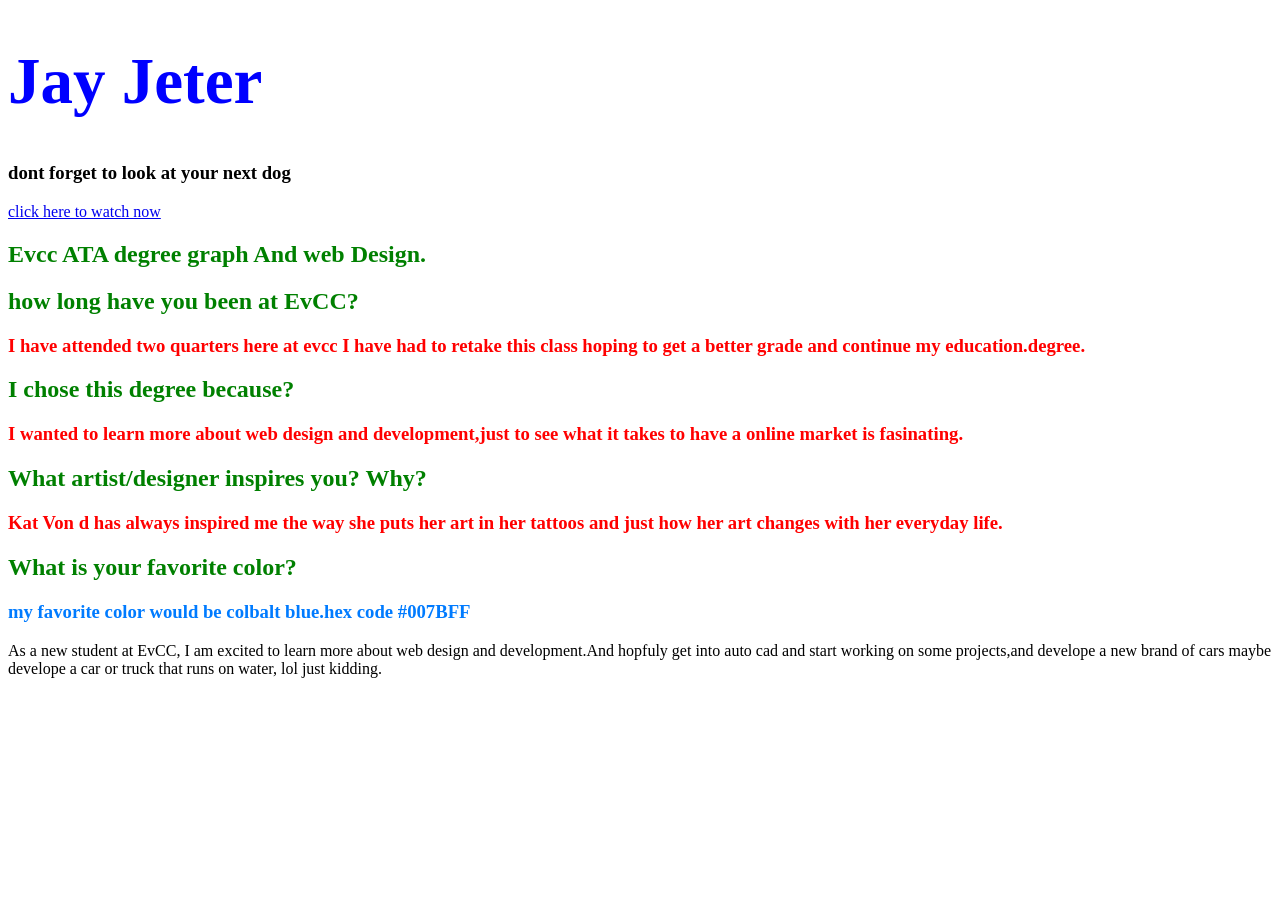
<file: week-1/index.html>
<!doctype html>
<html>
	<head>
		<meta charset="UTF-8">
		<title>Graph 130 - Jay Jeter</title>
	</head>
	<body style=" font-family: italic,bold;">
<h1 style="color:blue;font-size: 65px;">Jay Jeter</h1>
<h3>dont forget to look at your next dog</h3>
<a href="https://www.msn.com/en-us/lifestyle/parenting/thinking-about-getting-a-family-pet-heres-how-to-pick-one-that-fits-your-life/ar-AA1KUdJO?ocid=winpsearchbox&cvid=2b214ebeaa6146549cf0d8dde90e1292&nclid=F0E954590B6F6DA60D239CB9E0030DA0&ts=1775898359661&nclidts=1775898359&tsms=661" target="_blank">click here to watch now</a>
<h2 style="color:green;">Evcc ATA degree graph And web Design.</h2>
<h2 style="color:green;">how long have you been at EvCC?</h2>
<h3 style="color:red;">I have attended two quarters here at evcc I have had to retake this class hoping to get a better grade and continue my education.degree.</h3> 

<h2 style="color:green;">I chose this degree because?</h2>
<h3 style="color:red; "> I wanted to learn more about web design and development,just to see what it takes to have a online market is fasinating.</h3>


<h2 style="color:green;">What artist/designer inspires you? Why?</h2>
<h3 style="color:red;">Kat Von d has always inspired me the way she puts her art in her tattoos and just how her art changes with her everyday life.</h3>
<h2 style="color:green;">What is your favorite color?</h2>
<h3 style="color: #007BFF;">my favorite color would be colbalt blue.hex code #007BFF</h3>

<p>As a new student at EvCC, I am excited to learn more about web design and development.And hopfuly get into auto cad and start working on some projects,and develope a new brand of cars maybe develope a car or truck that runs on water, lol just kidding.</p>
</body>
</html>
</file>
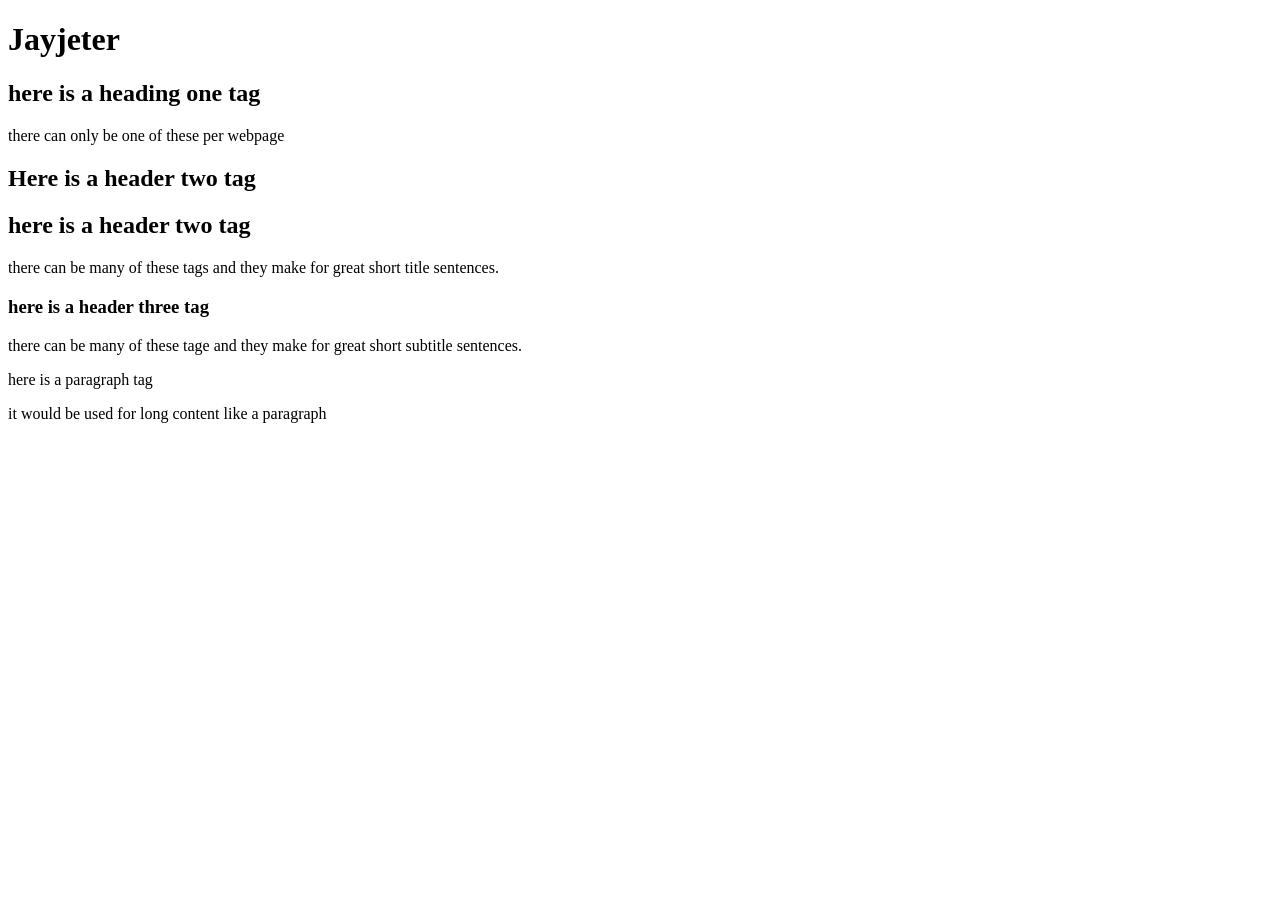
<file: week-1/intro to vs code-1.html>
<!DOCTYPE html>
<html lang="en">
    <head>
        <meta charset="utf-8" />
        <meta name="viewport" content="width=device-width, initial-scale=1" />
        <title>Jay Jeters</title>
         
            <head>
<h1>Jayjeter</h1>

   <h2 styles="color:red"></h2>
 <h2 styles="color:red;"> here is a heading one tag</h2> <p>there can only be one of these per webpage</p>
<h2>Here is a header two tag</h2>

<h2>here is a header two tag </h2>
<p>there can be many of these tags and they make for great short title sentences.</p> <h2>
<h3>here is a header three tag </h3>
<p> there can be many of these tage and they make for great short subtitle sentences.</p>
<p>here is a paragraph tag </p>
<P>it would be used for long content like a paragraph</p>
</body>









        </html>
</file>
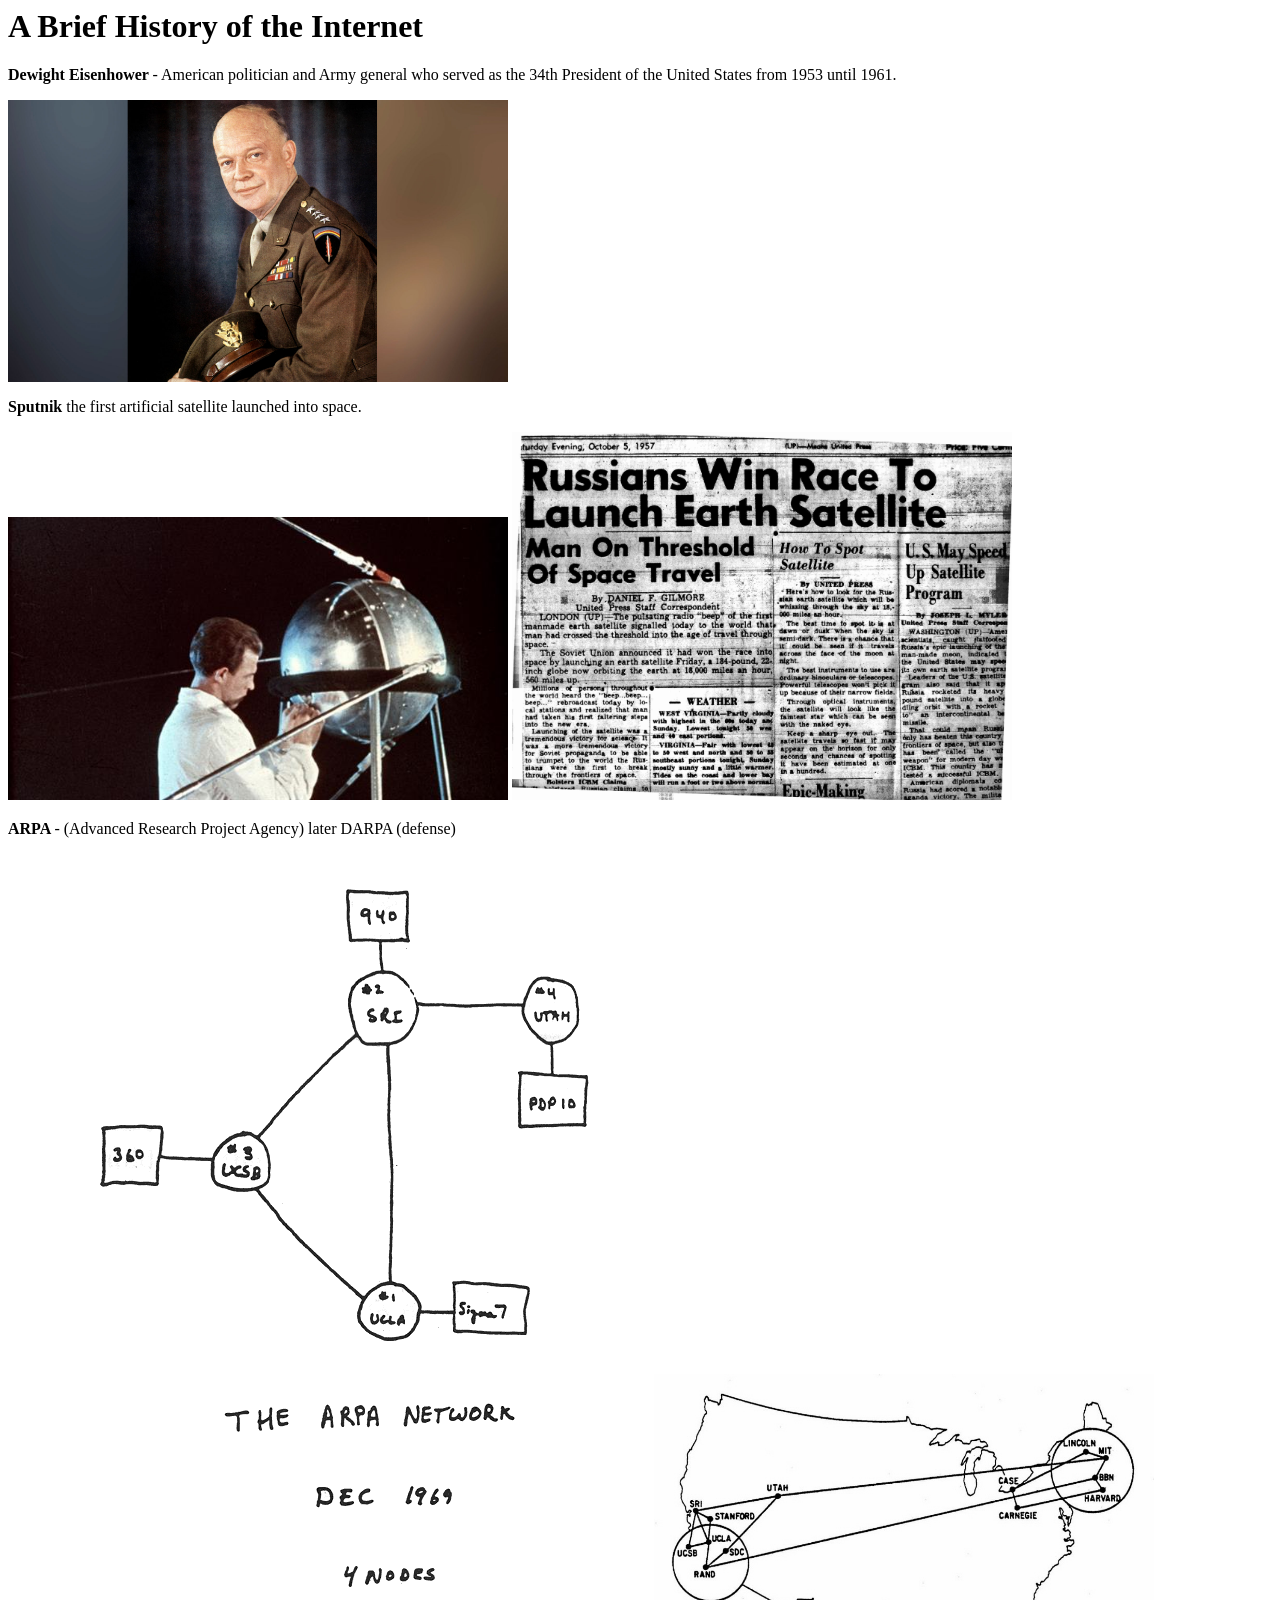
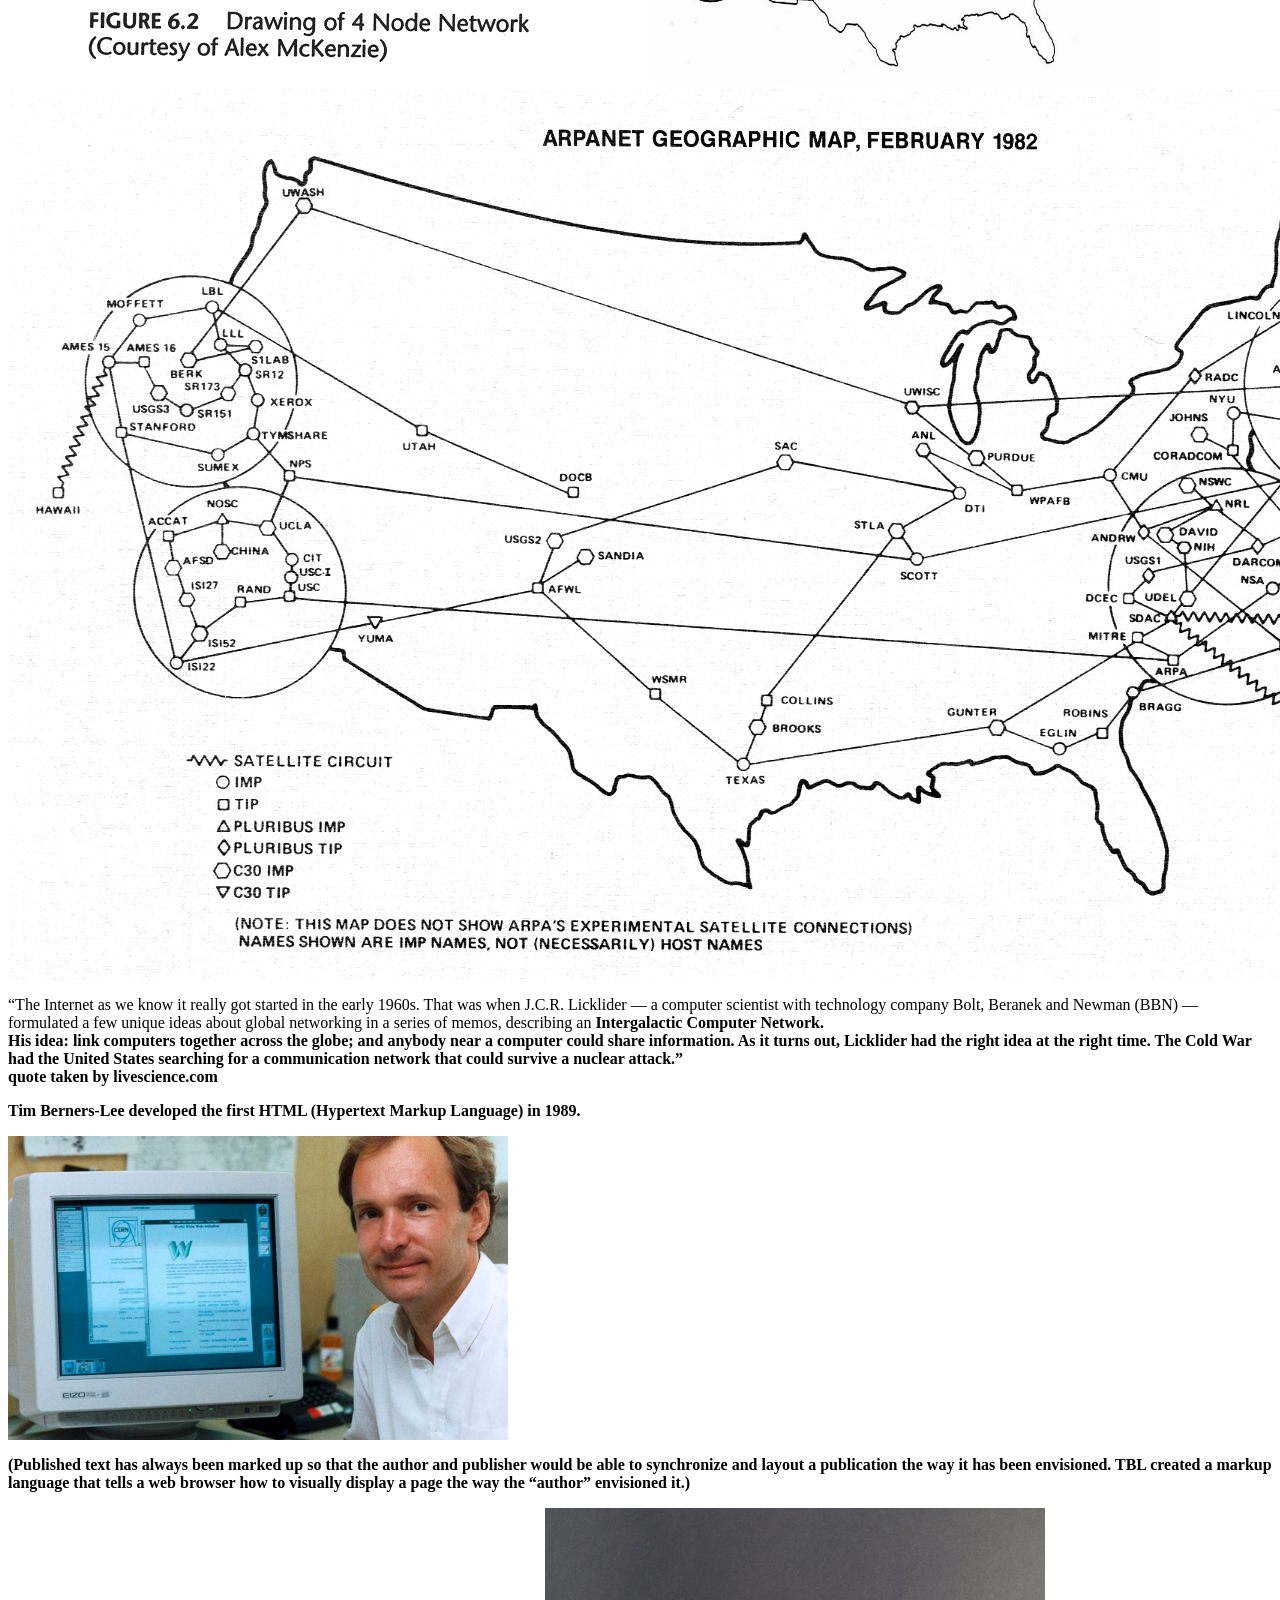
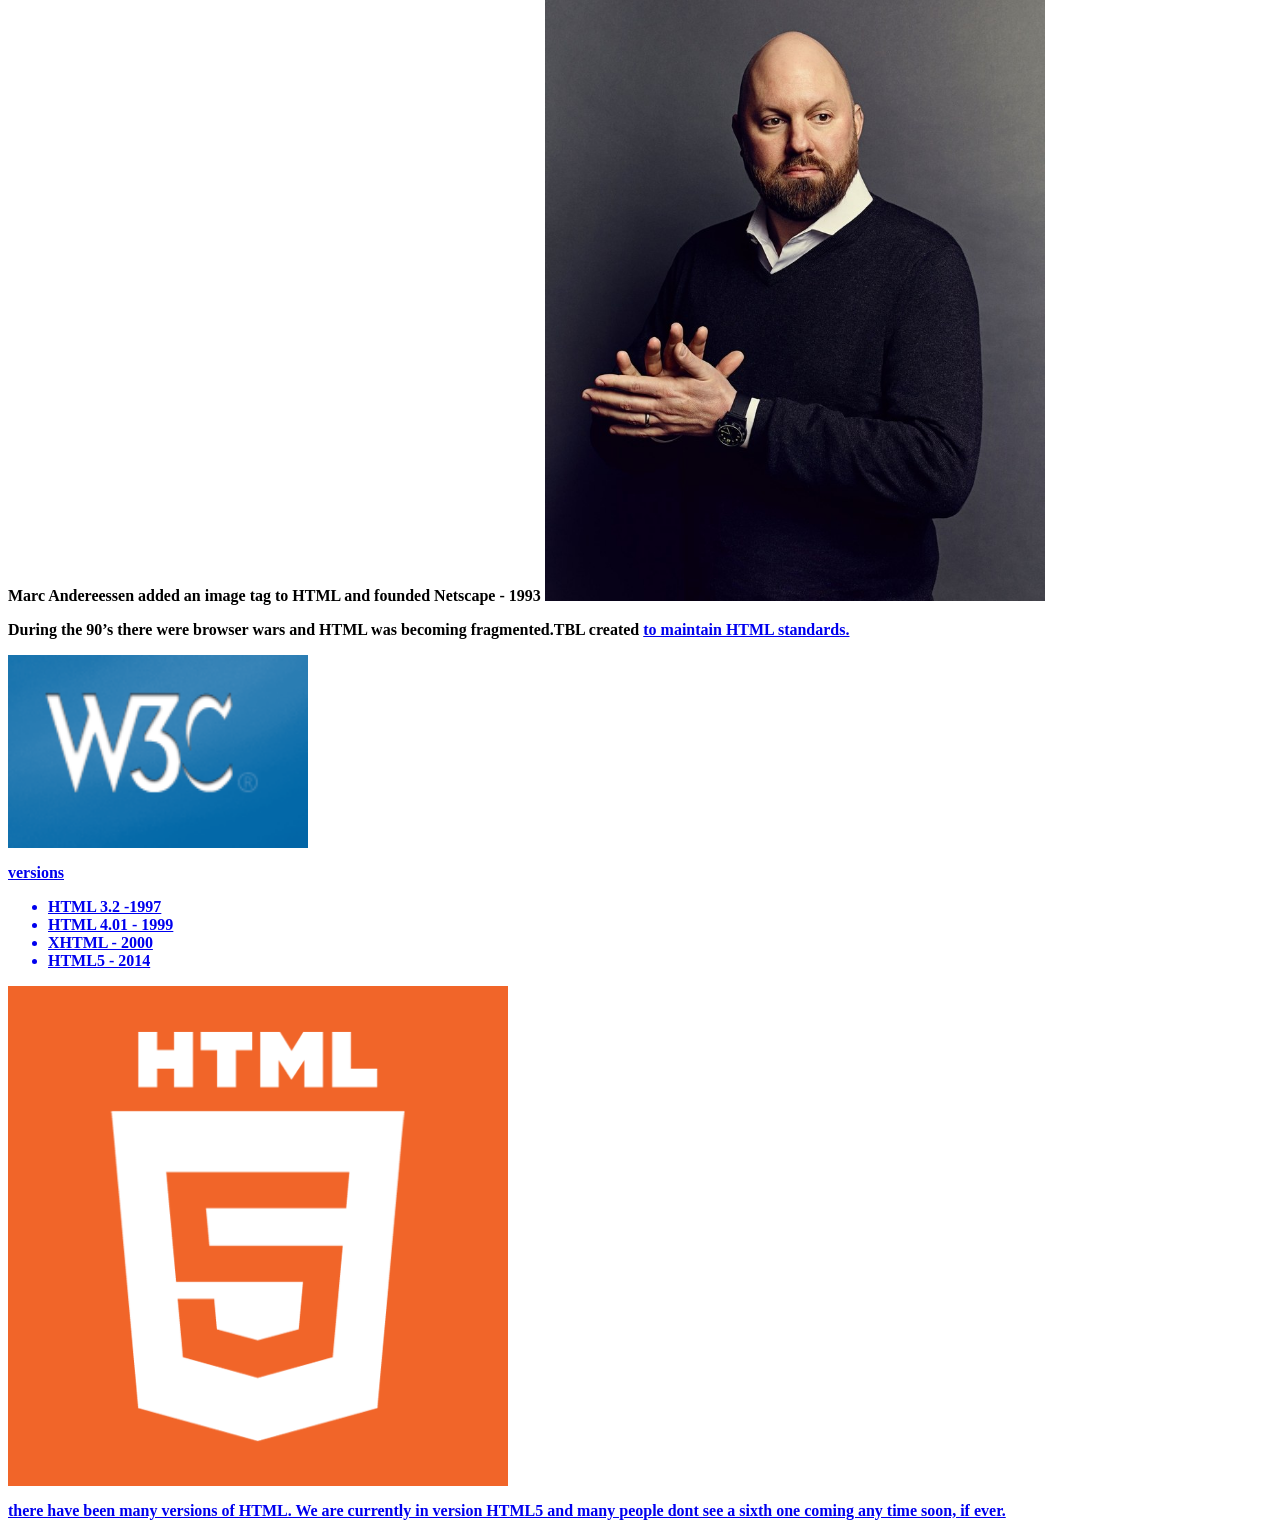
<file: week-2/history of the enternet/week2 history.html>
<html><!DOCTYPE html>
<html lang="en">
<head>
    <meta charset="UTF-8">
    <meta name="viewport" content="width=device-width, initial-scale=1.0">
    <title>History of the enternet</title>
</head>
<body>
   <h1> A Brief History of the Internet</h1>

<p><b>Dewight Eisenhower </b>- American politician and Army general who served as the 34th President of the United States from 1953 until 1961.</p>
<img src="images/1-ike.jpg " alt="President Eisenhower" width="500px">


<p><b>Sputnik</b> the first artificial satellite launched into space.</p>
<img src="images/2-sputnik-1957.jpg" alt="2-sputnik-1957" width="500px">
<img src="images/3-news-10-1957.jpg" alt="Sputnik" width="500px"><br>

<p><b>ARPA </b>- (Advanced Research Project Agency) later DARPA (defense)</p>
<img src="images/4-arpanet2.gif" alt="arpa" heigth="300px"> 
 <img src="images/5-early-arpanet.jpg" alt="arpa" width="500px">
 <img src="images/6-apranet-82.jpg" alt="arpa  width="500px>


<p>“The Internet as we know it really got started in the early 1960s.
 That was when J.C.R. Licklider — a computer scientist with technology company Bolt, Beranek and Newman (BBN) — formulated a few unique ideas about global networking in a series of memos, describing an <b>Intergalactic Computer Network.<b><br>
His idea: link computers together across the globe; and anybody near a computer could share information. As it turns out, Licklider had the right idea at the right time.
 The Cold War had the United States searching for a communication network that could survive a nuclear attack.”<br>
<a><href="https://www.livescience.com/42604-who-invented-the-internet.html" target=" _blank">quote taken by livescience.com</a>
</p>
<p><b>Tim Berners-Lee</b> developed the first HTML (Hypertext Markup Language) in 1989.</p>
<img src="images/8-tim-berners-lee.jpg" alt="Tim berners lee" width="500px">
<p>(Published text has always been marked up so that the author and publisher
     would be able to synchronize and layout a publication the way it has been envisioned.
     TBL created a markup language that tells a web browser how to visually display a page the way the “author” envisioned it.) </p>

Marc Andereessen added an image tag to HTML and founded Netscape - 1993
<img src="images/9-marc-andreessen.jpg" alt="Marc-andreessen" width="500px">
 <p>During the 90’s there were browser wars and HTML was becoming fragmented.TBL created <a 
    href=" https://www.w3.org/"> to maintain HTML standards.</p>

<img src="images/12-w3c.png" alt="w3" width="300px">
    <p>versions</p>
     <ul>  
         <li>HTML 3.2 -1997</li>
        <li>HTML 4.01 - 1999</li>
        <li>XHTML - 2000</li>
        <li>HTML5 - 2014</li>
    </ul>
<img src="images/11-html5.png" alt="html" width="500px">   
<p>there have been many versions of HTML. We are currently in version HTML5 and many people dont see a sixth one coming any time soon, if ever. </p>
</body>
</html>
</file>
